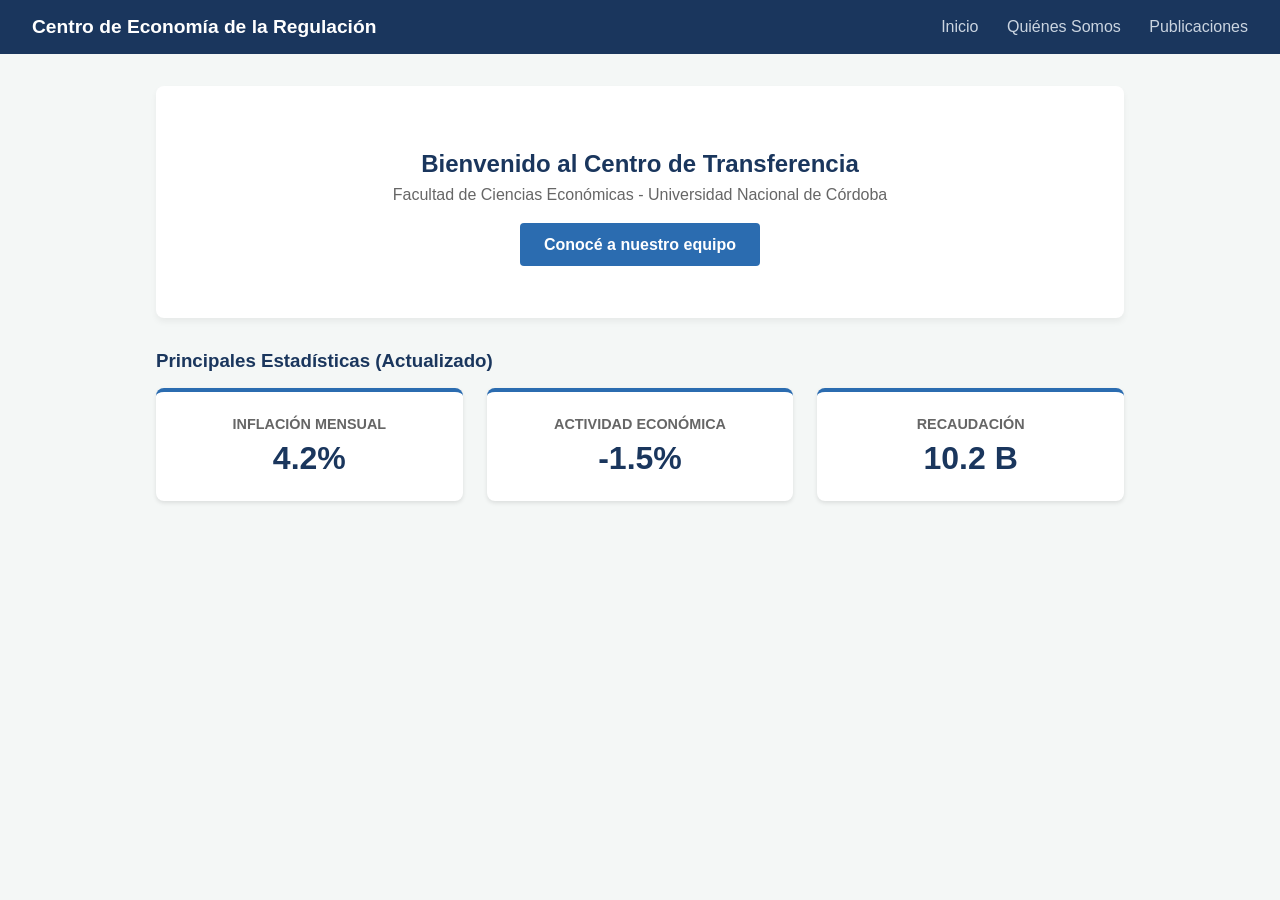
<file: index.html>
<!DOCTYPE html>
<html lang="es">
<head>
    <meta charset="UTF-8">
    <meta name="viewport" content="width=device-width, initial-scale=1.0">
    <title>Centro de Transferencia de la Economía de la Regulación | UNC</title>
    <link rel="stylesheet" href="styles.css">
</head>
<body>
    <nav class="navbar">
        <h1>Centro de Economía de la Regulación</h1>
        <div class="links">
            <a href="index.html">Inicio</a>
            <a href="quienes-somos.html">Quiénes Somos</a>
            <a href="publicaciones.html">Publicaciones</a>
        </div>
    </nav>

    <main class="container">
        <section class="hero">
            <h2>Bienvenido al Centro de Transferencia</h2>
            <p>Facultad de Ciencias Económicas - Universidad Nacional de Córdoba</p>
            <a href="quienes-somos.html" class="btn">Conocé a nuestro equipo</a>
        </section>

        <section class="estadisticas-panel">
            <h3>Principales Estadísticas (Actualizado)</h3>
            <div class="grid-stats">
                <div class="stat-card">
                    <h4>Inflación Mensual</h4>
                    <p id="stat-inflacion">Cargando...</p>
                </div>
                <div class="stat-card">
                    <h4>Actividad Económica</h4>
                    <p id="stat-actividad">Cargando...</p>
                </div>
                <div class="stat-card">
                    <h4>Recaudación</h4>
                    <p id="stat-recaudacion">Cargando...</p>
                </div>
            </div>
        </section>
    </main>

    <script src="script.js"></script>
</body>
</html>
</file>
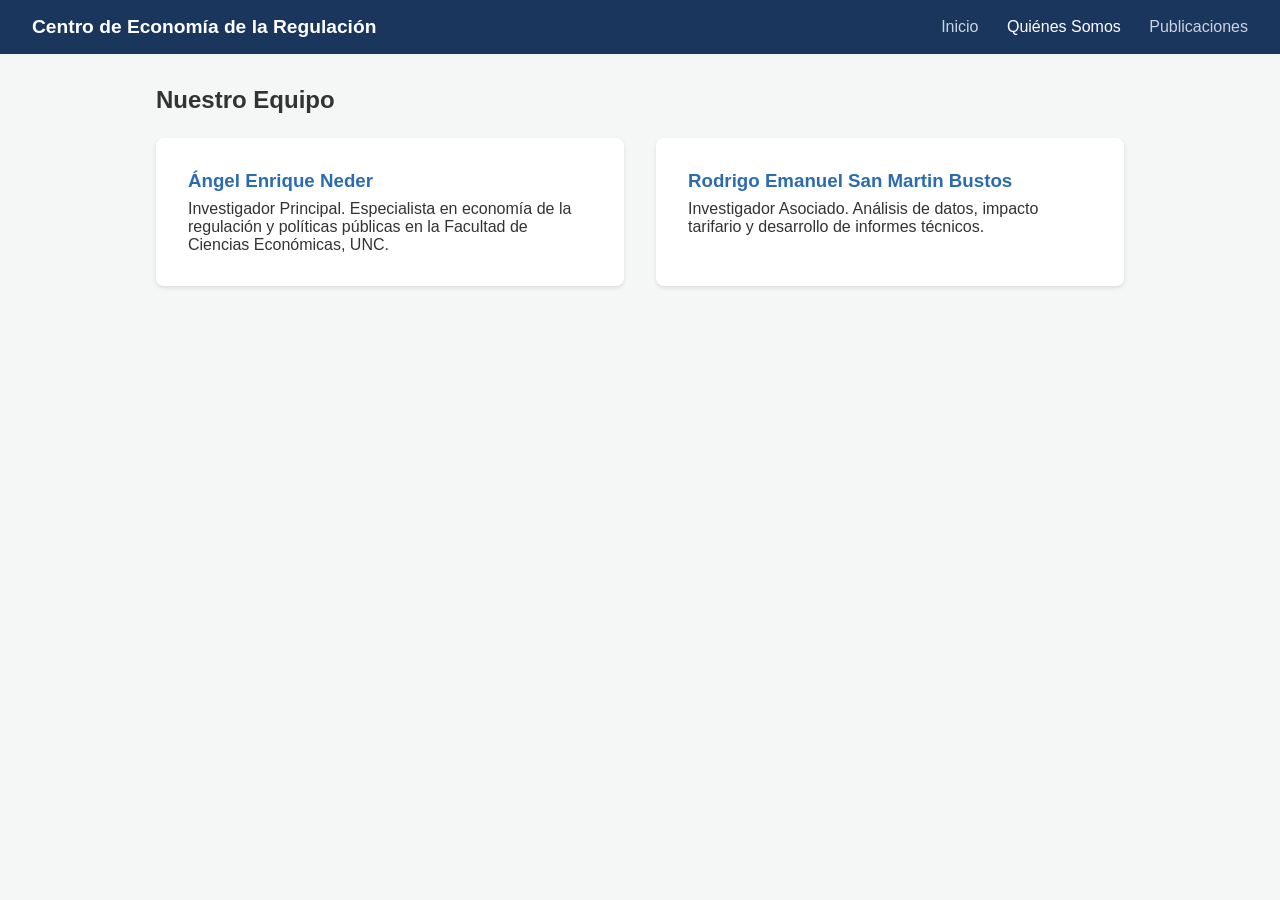
<file: quienes-somos.html>
<!DOCTYPE html>
<html lang="es">
<head>
    <meta charset="UTF-8">
    <meta name="viewport" content="width=device-width, initial-scale=1.0">
    <title>Quiénes Somos | CTER</title>
    <link rel="stylesheet" href="styles.css">
</head>
<body>
    <nav class="navbar">
        <h1>Centro de Economía de la Regulación</h1>
        <div class="links">
            <a href="index.html">Inicio</a>
            <a href="quienes-somos.html" class="active">Quiénes Somos</a>
            <a href="publicaciones.html">Publicaciones</a>
        </div>
    </nav>

    <main class="container">
        <h2>Nuestro Equipo</h2>
        <div class="equipo-grid">
            <div class="perfil-card">
                <h3>Ángel Enrique Neder</h3>
                <p>Investigador Principal. Especialista en economía de la regulación y políticas públicas en la Facultad de Ciencias Económicas, UNC.</p>
            </div>
            <div class="perfil-card">
                <h3>Rodrigo Emanuel San Martin Bustos</h3>
                <p>Investigador Asociado. Análisis de datos, impacto tarifario y desarrollo de informes técnicos.</p>
            </div>
        </div>
    </main>
</body>
</html>
</file>
<file: styles.css>
* {
    margin: 0;
    padding: 0;
    box-sizing: border-box;
    font-family: 'Segoe UI', Tahoma, Geneva, Verdana, sans-serif;
}

body {
    background-color: #f4f7f6;
    color: #333;
}

.navbar {
    background-color: #1a365d;
    color: white;
    padding: 1rem 2rem;
    display: flex;
    justify-content: space-between;
    align-items: center;
}

.navbar h1 { font-size: 1.2rem; }

.links a {
    color: #cbd5e1;
    text-decoration: none;
    margin-left: 1.5rem;
    font-weight: 500;
}

.links a:hover, .links a.active { color: white; }

.container {
    max-width: 1000px;
    margin: 2rem auto;
    padding: 0 1rem;
}

.hero {
    text-align: center;
    padding: 4rem 1rem;
    background: white;
    border-radius: 8px;
    box-shadow: 0 4px 6px rgba(0,0,0,0.05);
    margin-bottom: 2rem;
}

.hero h2 { color: #1a365d; margin-bottom: 0.5rem; }
.hero p { color: #666; margin-bottom: 2rem; }

.btn {
    background-color: #2b6cb0;
    color: white;
    padding: 0.8rem 1.5rem;
    text-decoration: none;
    border-radius: 4px;
    font-weight: bold;
}

/* Panel INDEC */
.estadisticas-panel h3 { margin-bottom: 1rem; color: #1a365d; }
.grid-stats {
    display: grid;
    grid-template-columns: repeat(auto-fit, minmax(250px, 1fr));
    gap: 1.5rem;
}
.stat-card {
    background: white;
    padding: 1.5rem;
    border-radius: 8px;
    border-top: 4px solid #2b6cb0;
    box-shadow: 0 2px 4px rgba(0,0,0,0.1);
    text-align: center;
}
.stat-card h4 { font-size: 0.9rem; color: #666; text-transform: uppercase; }
.stat-card p { font-size: 2rem; font-weight: bold; color: #1a365d; margin-top: 0.5rem; }

/* Quiénes Somos */
.equipo-grid {
    display: grid;
    grid-template-columns: repeat(auto-fit, minmax(300px, 1fr));
    gap: 2rem;
    margin-top: 1.5rem;
}
.perfil-card {
    background: white;
    padding: 2rem;
    border-radius: 8px;
    box-shadow: 0 2px 4px rgba(0,0,0,0.1);
}
.perfil-card h3 { color: #2b6cb0; margin-bottom: 0.5rem; }

/* Publicaciones */
.publicacion-card {
    background: white;
    padding: 2rem;
    border-radius: 8px;
    box-shadow: 0 2px 4px rgba(0,0,0,0.1);
    margin-bottom: 2rem;
    display: grid;
    grid-template-columns: 1fr 1fr;
    gap: 2rem;
    align-items: center;
}
.texto-pub h3 { color: #1a365d; margin-bottom: 0.5rem; }
.fecha { display: inline-block; color: #888; font-size: 0.85rem; margin-bottom: 1rem; }
.texto-pub p { line-height: 1.6; color: #444; }

@media (max-width: 768px) {
    .publicacion-card { grid-template-columns: 1fr; }
    .navbar { flex-direction: column; gap: 1rem; text-align: center; }
}
</file>
